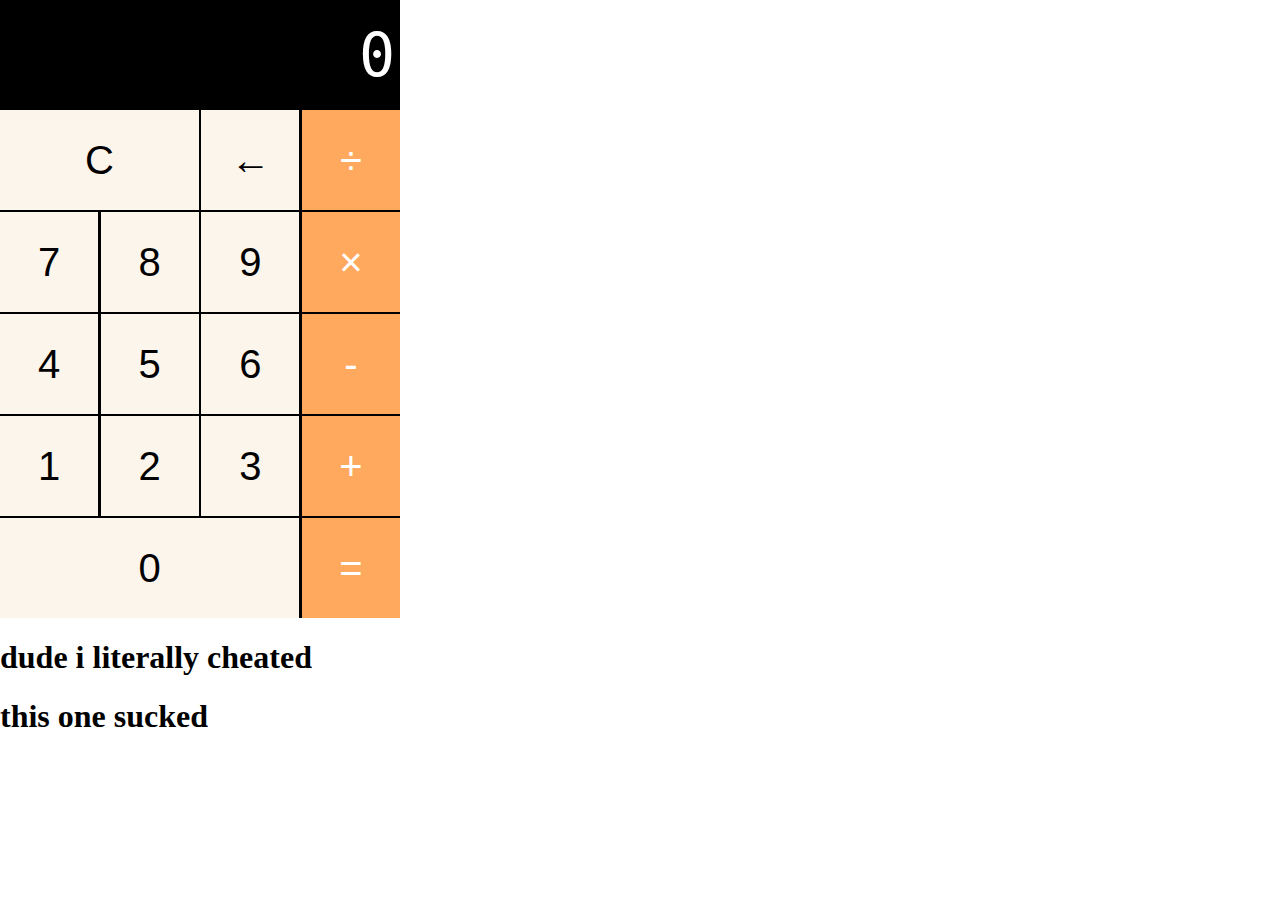
<file: projects/calc.html>
<!DOCTYPE html>
<html lang="en">
<head>
    <meta charset="UTF-8">
    <meta http-equiv="X-UA-Compatible" content="IE=edge">
    <meta name="viewport" content="width=device-width, initial-scale=1.0">
    <link rel="stylesheet" href="../styles/calc.css">

    <title>Calculator</title>
</head>
<body>
    <div class="calculator-body">
        <section class="screen">
            0
        </section>
        <div class="calculator-input">
            <div class="row">
                <button class="input double">C</button>
                <button class="input">←</button>
                <button class="input">÷</button>
            </div>
            <div class="row">
                <button class="input">7</button>
                <button class="input">8</button>
                <button class="input">9</button>
                <button class="input">×</button>
            </div>
            <div class="row">
                <button class="input">4</button>
                <button class="input">5</button>
                <button class="input">6</button>
                <button class="input">-</button>
            </div>
            <div class="row">
                <button class="input">1</button>
                <button class="input">2</button>
                <button class="input">3</button>
                <button class="input">+</button>
            </div>
            <div class="row">
                <button class="input triple">0</button>
                <button class="input">=</button>
            </div>
        </div>
    </div>
    <h1>dude i literally cheated</h1>
    <h1>this one sucked</h1>
    <script src="../scripts/calc.js"></script>
</body>
</html>
</file>
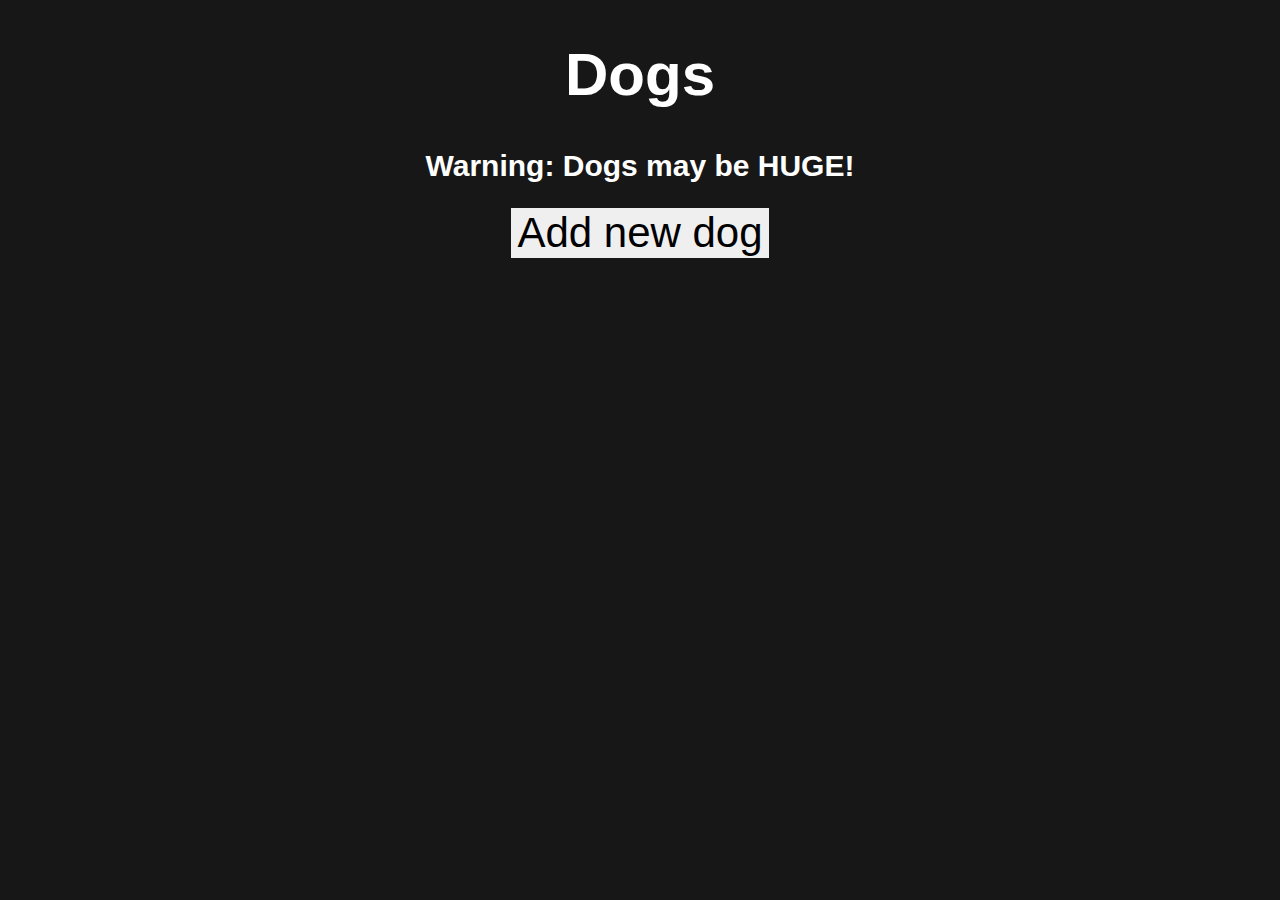
<file: projects/dogs.html>
<!DOCTYPE html>
<html lang="en">

<head>
    <link rel="stylesheet" href="../styles/dogs.css"/>
  <title>Dogs</title>
</head>

<body>
    <div class="main-content">
  <h1 class="main-title">Dogs</h1>
  <h2 class="subtitle">Warning: Dogs may be HUGE!</h2>
  <button class="add-dog">Add new dog</button>
  <div class="doggos">
  </div>
</div>
  <script src="../scripts/dogs.js"></script>
</body>

</html>
</file>
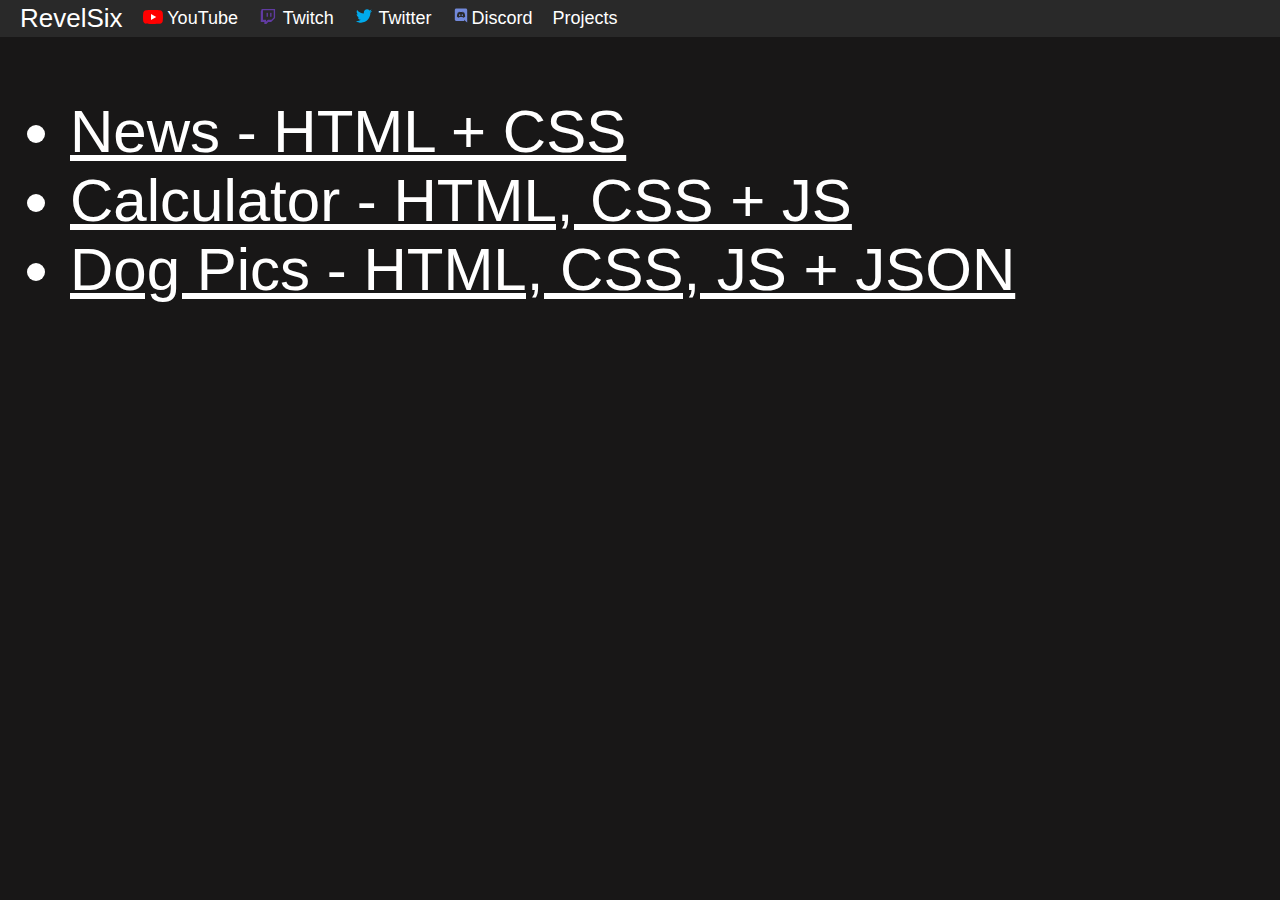
<file: projects/list.html>
<!DOCTYPE html>
<html lang="en">
<head>
    <meta charset="UTF-8">
    <meta http-equiv="X-UA-Compatible" content="IE=edge">
    <meta name="viewport" content="width=device-width, initial-scale=1.0">
    <link rel="stylesheet" href="../styles/main.css">
    <title>Projects - RevelSix</title>
</head>
<body>
    <div class="header">

        <a href="/" class="logo">RevelSix</a>
        <a href="https://www.youtube.com/channel/UCHWiQR3JWNzprYZIbhJddXw"><img src="../images/youtube.svg" width=20px /> YouTube</a>
        <a href="https://twitch.tv/revelsix"><img src="../images/twitch.svg" width=20px height=15px/> Twitch</a>
        <a href="https://twitter.com/revelsix"><img src="../images/twitter.svg" width=20px height=16px /> Twitter</a>
        <a href="https://discord.gg/EtRchwb"><img src="../images/discord.svg" width=20px height=17px />Discord</a>
        <a href="https://revelsix.com/projects/list.html">Projects</a>

    </div>
    <ul class="project-list">
        <li><a href="./news.html">News - HTML + CSS</a></li>
        <li><a href="./calc.html">Calculator - HTML, CSS + JS</a></li>
        <li><a href="./dogs.html">Dog Pics - HTML, CSS, JS + JSON</a></li>
    </ul>
</body>
</html>
</file>
<file: styles/calc.css>
*{
    box-sizing: border-box;
}

body{
    padding:0;
    margin:0;
}

.calculator-body{
    width: 400px;
    background-color: black;
    color: white;
}

.screen{
    font-family: monospace;
    text-align: end;
    font-size: 60px;
    padding: 20px 5px;
}

.row{
    display: flex;
    align-content: stretch;
    justify-content: space-between;
    margin-bottom: 0.5%;
}

.input{
    border: none;
    border-radius: 0;
    background-color: rgb(252, 245, 235);
    height: 100px;
    width: 24.5%;
    font-size: 40px;
    cursor: pointer;
}

.input:hover{
    background-color: rgb(252, 252, 252) ;
}

.input:active{
    background-color: rgb(255, 232, 198);
}

.double{
    width: 49.7%;
}

.triple{
    width: 74.8%;
}

.input:last-child{
    background-color: rgb(255, 169, 94);
    color: white;
}

.input:last-child:hover{
    background-color:rgb(255, 197, 147);
}

.input:last-child:active{
    background-color: rgb(209, 147, 66);
}
</file>
<file: styles/dogs.css>
* {
    box-sizing: border-box;
}

body{
    background-color: rgb(24, 23, 23);
    font-family: Arial, sans-serif;
}

.main-title{
    color:white;
    text-align: center;
    font-size: 60px;
    padding: 0px;
}

.subtitle{
    color:white;
    text-align: center;
    font-size: 30px;
}

.main-content{
    text-align: center;
}

.add-dog{
    border:none;
    border-radius: 0;
    font-size: 42px;
}

.add-dog:hover{
    background-color: darkgray;
}

.add-dog:active{
    background-color: dimgray;
}

.doggos{
    display: flex;
    flex-wrap: wrap;
    width: 100%;
    align-content: center;
    align-items: center;
}
</file>
<file: styles/main.css>
* {
    box-sizing: border-box;
}

body{
    background-color: rgb(24, 23, 23);
    font-family: Arial, sans-serif;
}

h1 {
    color:white;
    text-align: center;
}


h2{
    color:white;
    text-align: center;
}

a {
  color:white;  
}


.header{
    overflow: hidden;
    padding: 6px 10px;
    text-align: left;
    background: rgb(41, 41, 41);
}

.header a {
    float: left;
    color: white;
    text-align: center;
    padding: 0px 10px;
    text-decoration: none;
    font-size: 18px;
    line-height: 25px;
    border-radius: 4px;
}


.header a.logo{
    font-size: 26px;
    font-weight:500;
}


.header a:hover {
    background-color: rgb(61, 61, 61);
}

body {    
    margin: 0;
    padding: 0;
}

.embeds{
    display: flex;
    width:100%;
}

#twitch-embed {
    padding: 0;
    margin: 0;
    position: relative;
    height: auto;
    width:100%;
}

.twitter-timeline {
    padding: 0;
    margin: 0;
}

.wip-text{
    color:white;
    text-align: center;
}

.project-list{
    padding-left: 70px;
    font-size: 60px;
    list-style-type: disc;
    color:white;
    
}
</file>
